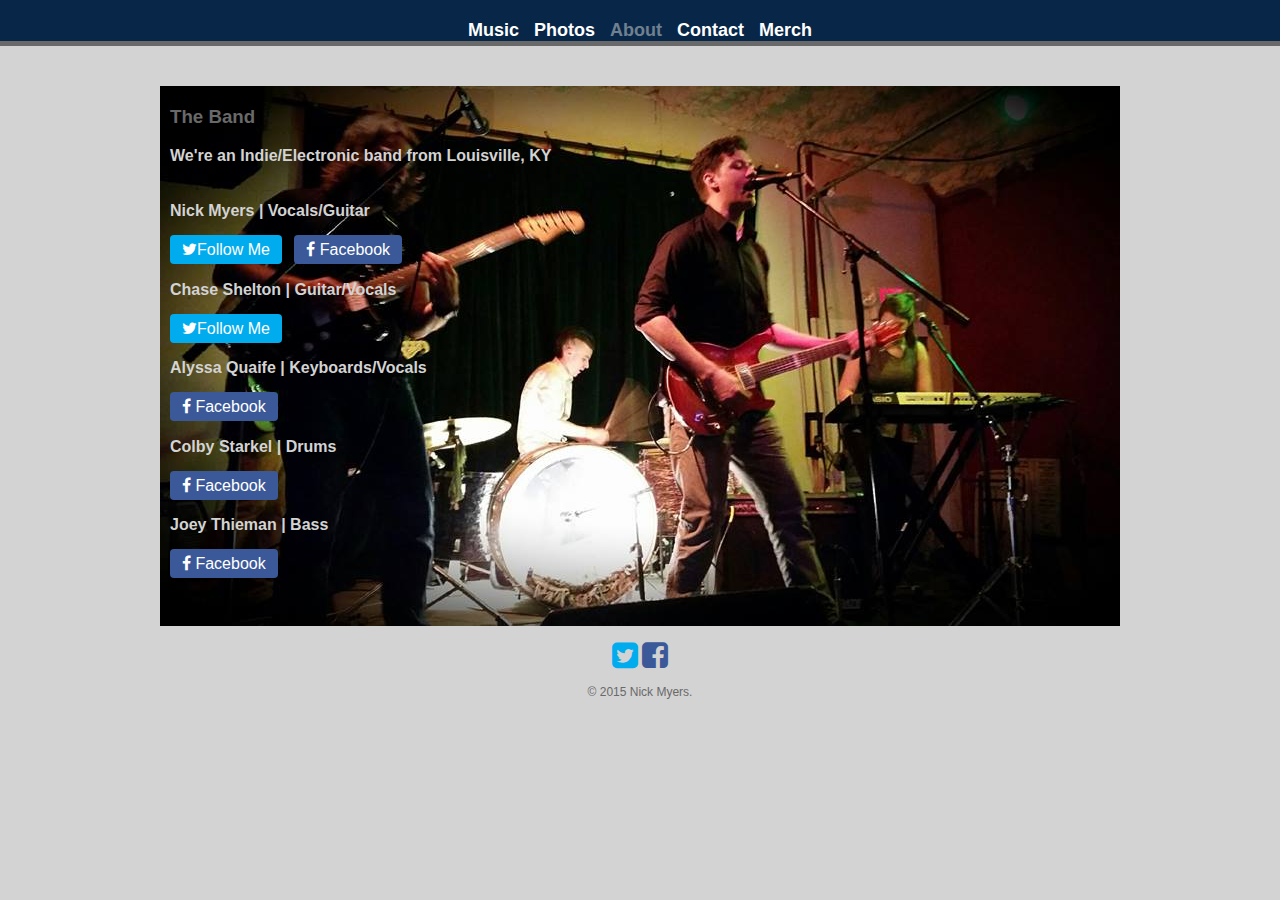
<file: about.html>
<!DOCTYPE html>
<html>
  <head>
    <meta charset="utf-8">
    <title>MODERN STATE | About</title>
        <link rel="stylesheet" href="css/normalize.css">
        <link rel="stylesheet" href="css/main.css">
        <link rel="stylesheet" href="css/responsive.css">
        <link rel="stylesheet" href="//maxcdn.bootstrapcdn.com/font-awesome/4.3.0/css/font-awesome.min.css">
    <meta name="viewport" content="width-device-width, initial-scale=1.0">
  </head>
  <body id="about_body">
    <header>
      <nav>
        <ul>
          <li><a href="index.html">Music</a></li>
          <li><a href="photos.html">Photos</a></li>
          <li><a href="about.html" class="selected">About</a></li>
          <li><a href="contact.html">Contact</a></li>
          <li><a href="store.html">Merch</a></li>
        </ul>
      </nav>
    </header>
      <div id="wrapper">
       <section>
        <div> 
                <h3>The Band</h3>
                <p id="description">We're an Indie/Electronic band from Louisville, KY </p>
        </div> 
          <div id=bios>
                <h4>Nick Myers | Vocals/Guitar</h4>
                <p>
                    <a class="button button-twitter" href="http://twitter.com/@nickolasmyers"><i class="fa fa-twitter"></i>Follow Me</a>
                    <a class="button button-facebook" href="http://facebook.com/nick.myers.1675"><i class="fa fa-facebook"></i> Facebook</a>
                </p>
                <h4>Chase Shelton | Guitar/Vocals</h4>
                <p>
                    <a class="button button-twitter" href="http://twitter.com/@sockdrawerhero"><i class="fa fa-twitter"></i>Follow Me</a>
                </p>
                <h4>Alyssa Quaife | Keyboards/Vocals</h4>
                <p>
                    <a class="button button-facebook" href="http://facebook.com/alyssa.quaife"><i class="fa fa-facebook"></i> Facebook</a>
                </p>
                <h4>Colby Starkel | Drums</h4>
                <p>
                    <a class="button button-facebook" href="http://facebook.com/colby.starkel"><i class="fa fa-facebook"></i> Facebook</a>
                </p>
                <h4>Joey Thieman | Bass</h4>
                <p> 
                    <a class="button button-facebook" href="http://www.facebook.com/cornelius.szotak?fref=ts"><i class="fa fa-facebook"></i> Facebook</a>
                </p>
              
          </div>
      </section>
      <footer>
        <a href="http://twitter.com/modern_state" id="twitter_logo"><i class="fa fa-twitter-square"></i></a>
        <a href="http://facebook.com/modernstate" id="facebook_logo"><i class="fa fa-facebook-square"></i></a>
        <p>&copy; 2015 Nick Myers.</p>
      </footer>
    </div>
  </body>
</html>
</file>
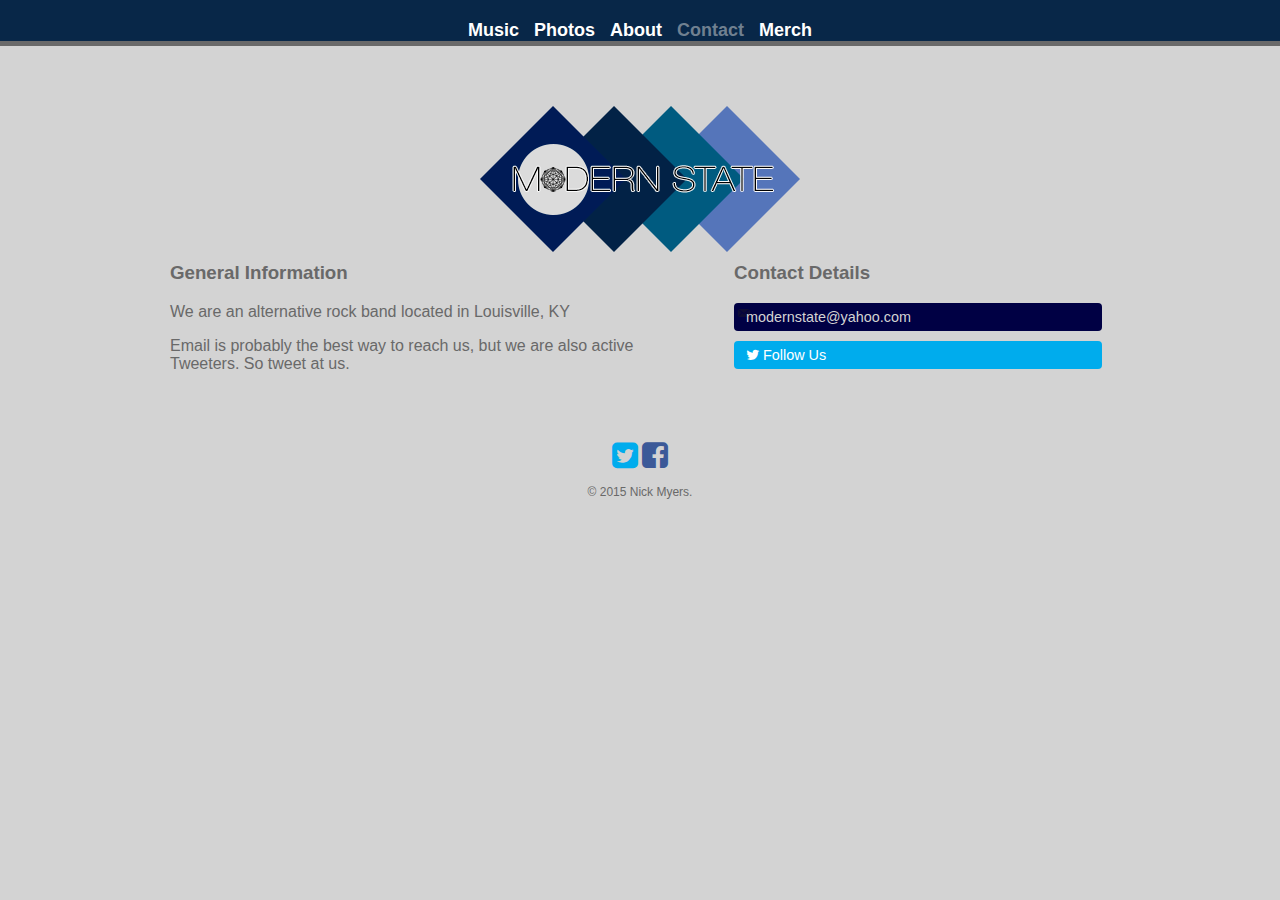
<file: contact.html>
<!DOCTYPE html>
<html>
  <head>
    <meta charset="utf-8">
    <title>MODERN STATE | Contact</title>
        <link rel="stylesheet" href="css/normalize.css">
        <link rel="stylesheet" href="css/main.css">
        <link rel="stylesheet" href="css/responsive.css">
        <link rel="stylesheet" href="//maxcdn.bootstrapcdn.com/font-awesome/4.3.0/css/font-awesome.min.css">
    <meta name="viewport" content="width-device-width, initial-scale=1.0">
  </head>
    <body>
    <header>
      <nav>
        <ul>
          <li><a href="index.html">Music</a></li>
          <li><a href="photos.html">Photos</a></li>
          <li><a href="about.html">About</a></li>
          <li><a href="contact.html" class="selected">Contact</a></li>
          <li><a href="store.html">Merch</a></li>    
        </ul>
      </nav>
    </header>
        <div>
          <img id="logo" src="img/MSLogo1.png" alt="Modern State Logo">
      </div>
    <div id="wrapper">
      <section id="primary">
      <h3>General Information</h3>
        <p>We are an alternative rock band located in Louisville, KY</p>
        <p>Email is probably the best way to reach us, but we are also active Tweeters. So tweet at us.</p>
      </section>
        <section id="secondary">
        <h3>Contact Details</h3>
        <ul class="contact-info">
          <li class="mail"><a href="mailto:modernstate@yahoo.com">modernstate@yahoo.com</a></li>
          <li><a class="button button-twitter" href="http://twitter.com/@modern_state"><i class="fa fa-twitter"></i> Follow Us</a></li>
          <li class="instagram"></li>
        </ul>
       </section>
      <footer>
        <a href="http://twitter.com/modern_state" id="twitter_logo"><i class="fa fa-twitter-square"></i></a>
        <a href="http://facebook.com/modernstate" id="facebook_logo"><i class="fa fa-facebook-square"></i></a> 
        <p>&copy; 2015 Nick Myers.</p>
      </footer>
    </div>
  </body>
</html>
</file>
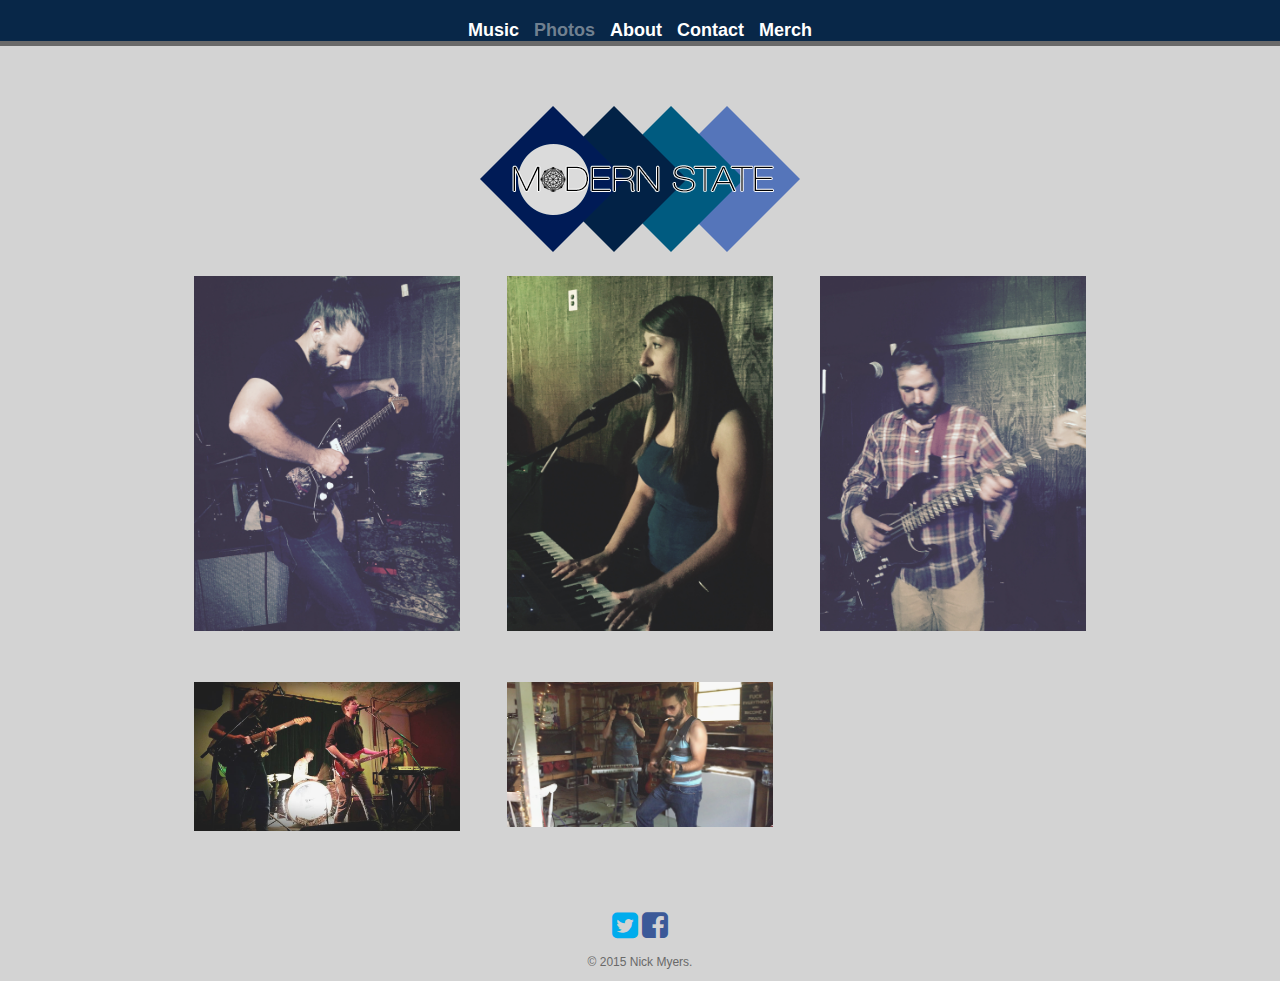
<file: photos.html>
<!DOCTYPE html>
<html>
  <head>
    <meta charset="utf-8">
    <title>MODERN STATE | Photos</title>
        <link rel="stylesheet" href="css/normalize.css">
        <link rel="stylesheet" href="css/main.css">
        <link rel="stylesheet" href="css/responsive.css">
        <link rel="stylesheet" href="//maxcdn.bootstrapcdn.com/font-awesome/4.3.0/css/font-awesome.min.css">
    <meta name="viewport" content="width-device-width, initial-scale=1.0">
  </head>
  <body>
    <header>
      <nav>
        <ul>
          <li><a href="index.html">Music</a></li>
          <li><a href="photos.html" class="selected">Photos</a></li>
          <li><a href="about.html">About</a></li>
          <li><a href="contact.html">Contact</a></li>
          <li><a href="store.html">Merch</a></li>
        </ul>
      </nav>
    </header>
      <div>
          <img id="logo" src="img/MSLogo1.png" alt="Modern State Logo">
      </div>
      <div id="wrapper">
        <ul id="gallery">
          <li>
            <img src="img/Chase.jpg" alt="Photo of Chase">
          </li>
          <li>
            <img src="img/AlyssaKeys.jpg" alt="Photo of Alyssa">
          </li>  
          <li>
            <img src="img/Joey.jpg" alt="Photo of Joey">
          </li>  
          <li>
            <img src="img/BandPhotoHaymarket.jpg" alt="Photogragh of Modern State at Haymarket">
          </li>
          <li>
            <img src="img/Chase_Nick_Garage.png" alt="Photo of Chase and Nick in Garage">
          </li>
        </ul>
      </div>
      <footer>
        <a href="http://twitter.com/modern_state" id="twitter_logo"><i class="fa fa-twitter-square"></i></a>
        <a href="http://facebook.com/modernstate" id="facebook_logo"><i class="fa fa-facebook-square"></i></a>
        <p>&copy; 2015 Nick Myers.</p>
      </footer>
  </body>
</html>
</file>
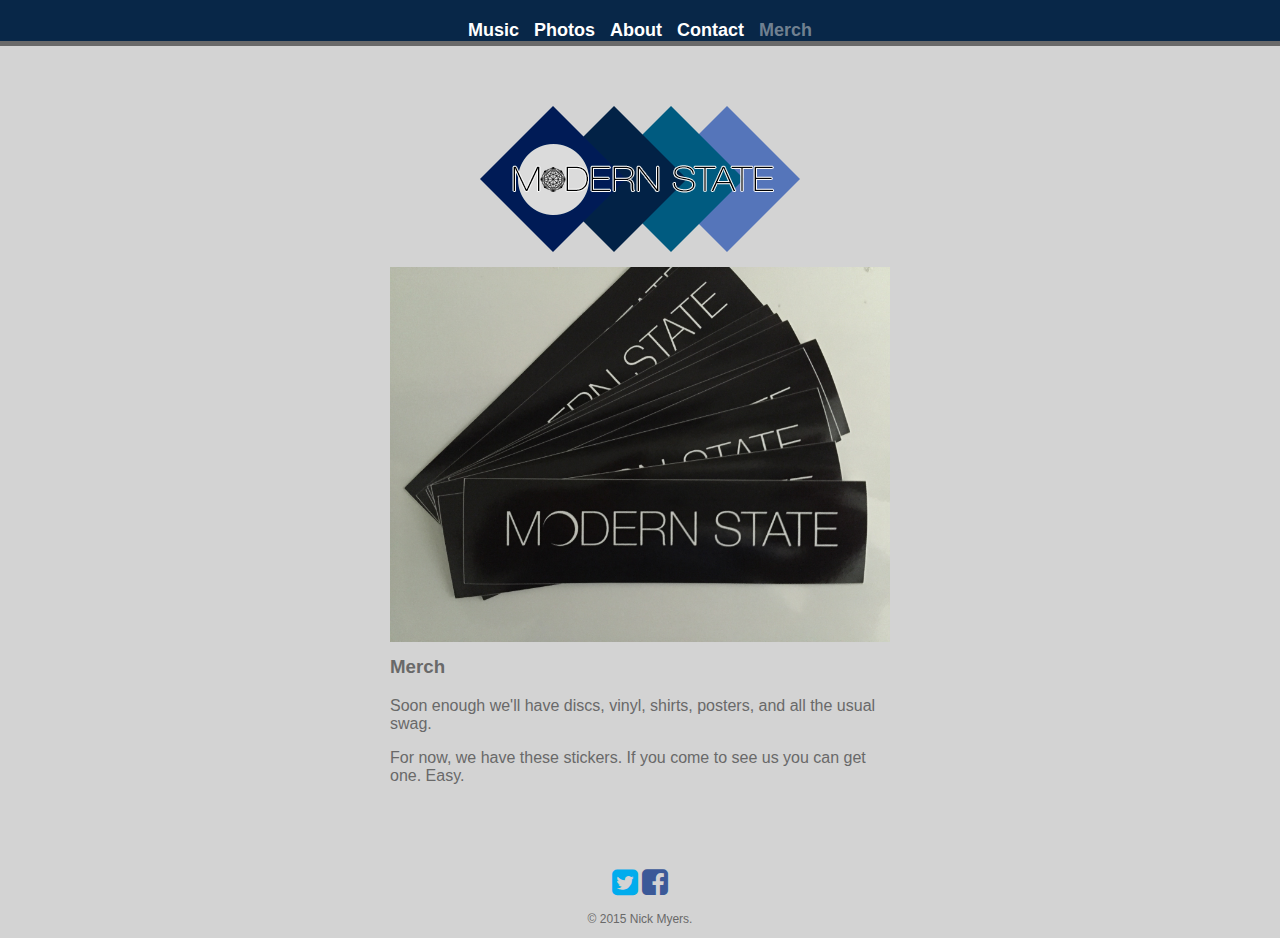
<file: store.html>
<!DOCTYPE html>
<html>
  <head>
    <meta charset="utf-8">
    <title>MODERN STATE | Merch</title>
        <link rel="stylesheet" href="css/normalize.css">
        <link rel="stylesheet" href="css/main.css">
        <link rel="stylesheet" href="css/responsive.css">
        <link rel="stylesheet" href="//maxcdn.bootstrapcdn.com/font-awesome/4.3.0/css/font-awesome.min.css">
    <meta name="viewport" content="width-device-width, initial-scale=1.0">
  </head>
  <body>
    <header>
      <nav>
        <ul>
          <li><a href="index.html">Music</a></li>
          <li><a href="photos.html">Photos</a></li>
          <li><a href="about.html">About</a></li>
          <li><a href="contact.html">Contact</a></li>
          <li><a href="store.html" class="selected">Merch</a></li>
        </ul>
      </nav>
    </header>
      <div>
          <img id="logo" src="img/MSLogo1.png" alt="Modern State Logo">
      </div>
    <div id="wrapper">
      <section id="stickers">
        <img  src="img/Stickers.jpg" alt="Modern State stickers" class="merchphoto">
        <h3>Merch</h3>
        <p>Soon enough we'll have discs, vinyl, shirts, posters, and all the usual swag. </p>
        <p>For now, we have these stickers. If you come to see us you can get one. Easy.</p>
      </section>
      <footer>
        <a href="http://twitter.com/modern_state" id="twitter_logo"><i class="fa fa-twitter-square"></i></a>
        <a href="http://facebook.com/modernstate" id="facebook_logo"><i class="fa fa-facebook-square"></i></a> 
        <p>&copy; 2015 Nick Myers.</p>
      </footer>
    </div>
  </body>
</html>
</file>
<file: css/main.css>
/********************************
GENERAL
*********************************/

body{
  font-family: 'Helvetica Neue', sans-serif;
  font-weight:275;
  background-repeat: no-repeat;
  background-position: center;
  background-size:auto;

}

iframe {
    border:none;
    margin-bottom:20px;
    width:100%;
    height:150px;
}

#logo {
    display: block;
    margin: auto;
    padding: none;
      
  }


#wrapper {
  max-width: 940px;
  margin: 0 auto;
  padding: 0 5%;
  }

a {
  text-decoration: none;
}

img {
  max-width: 100%;
}

h3 {
  margin: 0 0 1em 0;
  color: dimgrey;
  padding: 10px 0 0 0;
}


/********************************
HEADNG
*********************************/

header {
  float: left;
  margin: 0 0 30px 0;
  padding: 5px 0 0 0;
  width: 100%;
}
    

h1 {
  font-family: 'Helvetica Neue', sans-serif;
  margin: 15px 0;
  font-size: 1.75em;
  font-weight: lighter;
  line-height: 0.8em;
}

h2{
  font-size: 1.25em;
  margin: -5px 0 0;
  font-weight: normal;
}



/********************************
NAVIGATION
*********************************/

nav {
  text-align: center;
  padding: 15px 0 0;
  margin: 10px 0 0;
}

nav ul {
  list-style: none;
  margin: 0 10px;
  padding: 0;
}

nav li {
  display: inline-block;
} 
  
nav a {
  font-weight: 800;
  padding: 8px 5px;
}



/********************************
FOOTER
*********************************/

footer {
  font-size: 0.75em;
  text-align: center;
  clear:both;
  padding-top: 50px;
  color: dimgray;
 }

.social-icon {
  width: 20px;
  height: 20px;
  margin: 0 5px;
}

/********************************
PAGE: MUSIC
*********************************/

#musiclinks {
    padding: 15px;
}



/********************************
PAGE: ABOUT
*********************************/

#secondary h3 {
    color: dimgrey;
}

#description {
    font-weight: bold;
    color: lightgrey
}

#bios {
    float: left;
    font-weight: lighter;
}

#bios h4 {
    color: lightgrey;
}

#about_body {
    
    background: url('../img/BandPhotoHaymarket.jpg') lightgray no-repeat 50% ;

}

/********************************
PAGE: CONTACT
*********************************/

.contact-info {
  list-style: none;
  padding: 0;
  margin: 0;
  font-size: .9em;
}

.contact-info a {
  display:block;
  background-repeat:no-repeat;
  background-size: 20px 20px;
  padding: 0 0 0 30px;
  margin: 0 0 10px;
  padding: 6px 12px;
  border-radius: 4px;
  margin-right: 8px;
  font-weight: lighter;
 
}
.button {
  color: rgb(255, 255, 255);
  padding: 6px 12px;
  border-radius: 4px;
  margin-right: 8px;
}

.button.button-twitter {
  background-color: rgb(0, 172, 237);
}

.button.button-facebook {
  background-color: rgb(59, 89, 152);
}



.contact-info li.mail a {
  background-image: url('../img/mail.png');
  background-color: #004;
  border-radius: 4px;
}

.contact-info li.twitter a {
  background-image: url('fa.fa-twitter');
}


/********************************
PAGE: PHOTOS
*********************************/


#gallery {
    margin: 0;
    padding: 0;
    list-style: none;
}

#gallery li {
    float: left;
    width: 90%;
    margin: 2.5%;
    background-color: lightgray;
    opacity: .85;
}



#gallery li a a{
  margin: 0;
  padding: 5%;
  font-size: 0.75em;
  color: #bdc3c7;
}

/********************************
PAGE: STORE
*********************************/


#stickers {
   display: block;
   border-radius: 10px;
   max-width: 500px;
   margin: auto;
   padding: 15px;
   }




/********************************
COLORS
*********************************/

/* site body */
body {
  background-color: lightgrey;
  color:dimgrey;
}

/* blue header */
header {
  background: #082748;
  border-color: #000055;
}

/* nav background on mobile devices*/
nav {
 background-color: dimgrey;
}

/* logo text */
h1, h2 {
  color: #fff;
}

/* links */
a {
  color: lightgrey;
  
}

/* nav link */
nav a, nav a:visited {
  color: #fff;
}

/* selected nav links*/
nav a.selected, nav a:hover {
  color: slategray;
}




/* footer social links */

#twitter_logo {
    font-size: 30px;
    color: #00aced;

}

#facebook_logo {
    font-size: 30px;
    color: #3b5998;
}
</file>
<file: css/responsive.css>
@media screen and (min-width: 480px) {

  /********************************
  TWO COLUMN LAYOUT
  *********************************/

    
  #logo {
    display: block;
    margin: auto;
    padding: none;
      
  }
    
  #primary {
    width: 50%;
    float: left;
  }
 
 #secondary {
    width: 40%;
    float: right;
  } 


  
  /********************************
  PAGE: MUSIC
  *********************************/
  
  #gallery li {
    width: 45%;
  }
  
  #gallery li:nth-child(4n) {
    clear: none;
  }

  /********************************
  PAGE: ABOUT
  *********************************/
  
  .profile-photo {
    float: left;
    margin: 0 5% 80px 0;
 }

}

@media screen and (min-width: 660px) {
  
  /********************************
  PAGE: ABOUT
  *********************************/ 
  
  #logo {
    display: block;
    margin: auto;
    padding: none;
      
  }
    
  h1 {
    font-size: 2.5em;
  } 
  
  h2 {
    font-size: 0.825em;
    margin-bottom: 20px;
  }
  
  header {
    border-bottom: 5px solid dimgrey;
    margin-bottom: 60px;
  
  }  

@media screen and (min-width: 756px) {
  
  /********************************
  PAGE: ABOUT
  *********************************/ 
  
  nav {
    background: none;
    font-size: 1.125em;
    margin:auto;
    text-align: center;
    width: 50%
    
  }
  
  #logo {
    display: block;
    margin: auto;
    padding: none;
   
  }
  
  h1 {
    font-size: 2.5em;
  } 
  
  h2 {
    font-size: 0.825em;
    margin-bottom: 20px;
  }
  
  header {
    border-bottom: 5px solid dimgrey;
    margin-bottom: 60px;
  
  }  

/********************************
  TWO COLUMN LAYOUT
  *********************************/
  
  #primary {
    width: 50%;
    float: left;
  }
 
 #secondary {
    width: 40%;
    float: right;
  } 


  
  /********************************
  PAGE: PHOTOS
  *********************************/
  
  #gallery li {
    width: 28.333%;
  }
  
  #gallery li:nth-child(4n) {
    clear: left;
  }

  /********************************
  PAGE: ABOUT
  *********************************/
  
  .profile-photo {
    float: left;
    margin: 0 5% 80px 0;
 }
}
</file>
